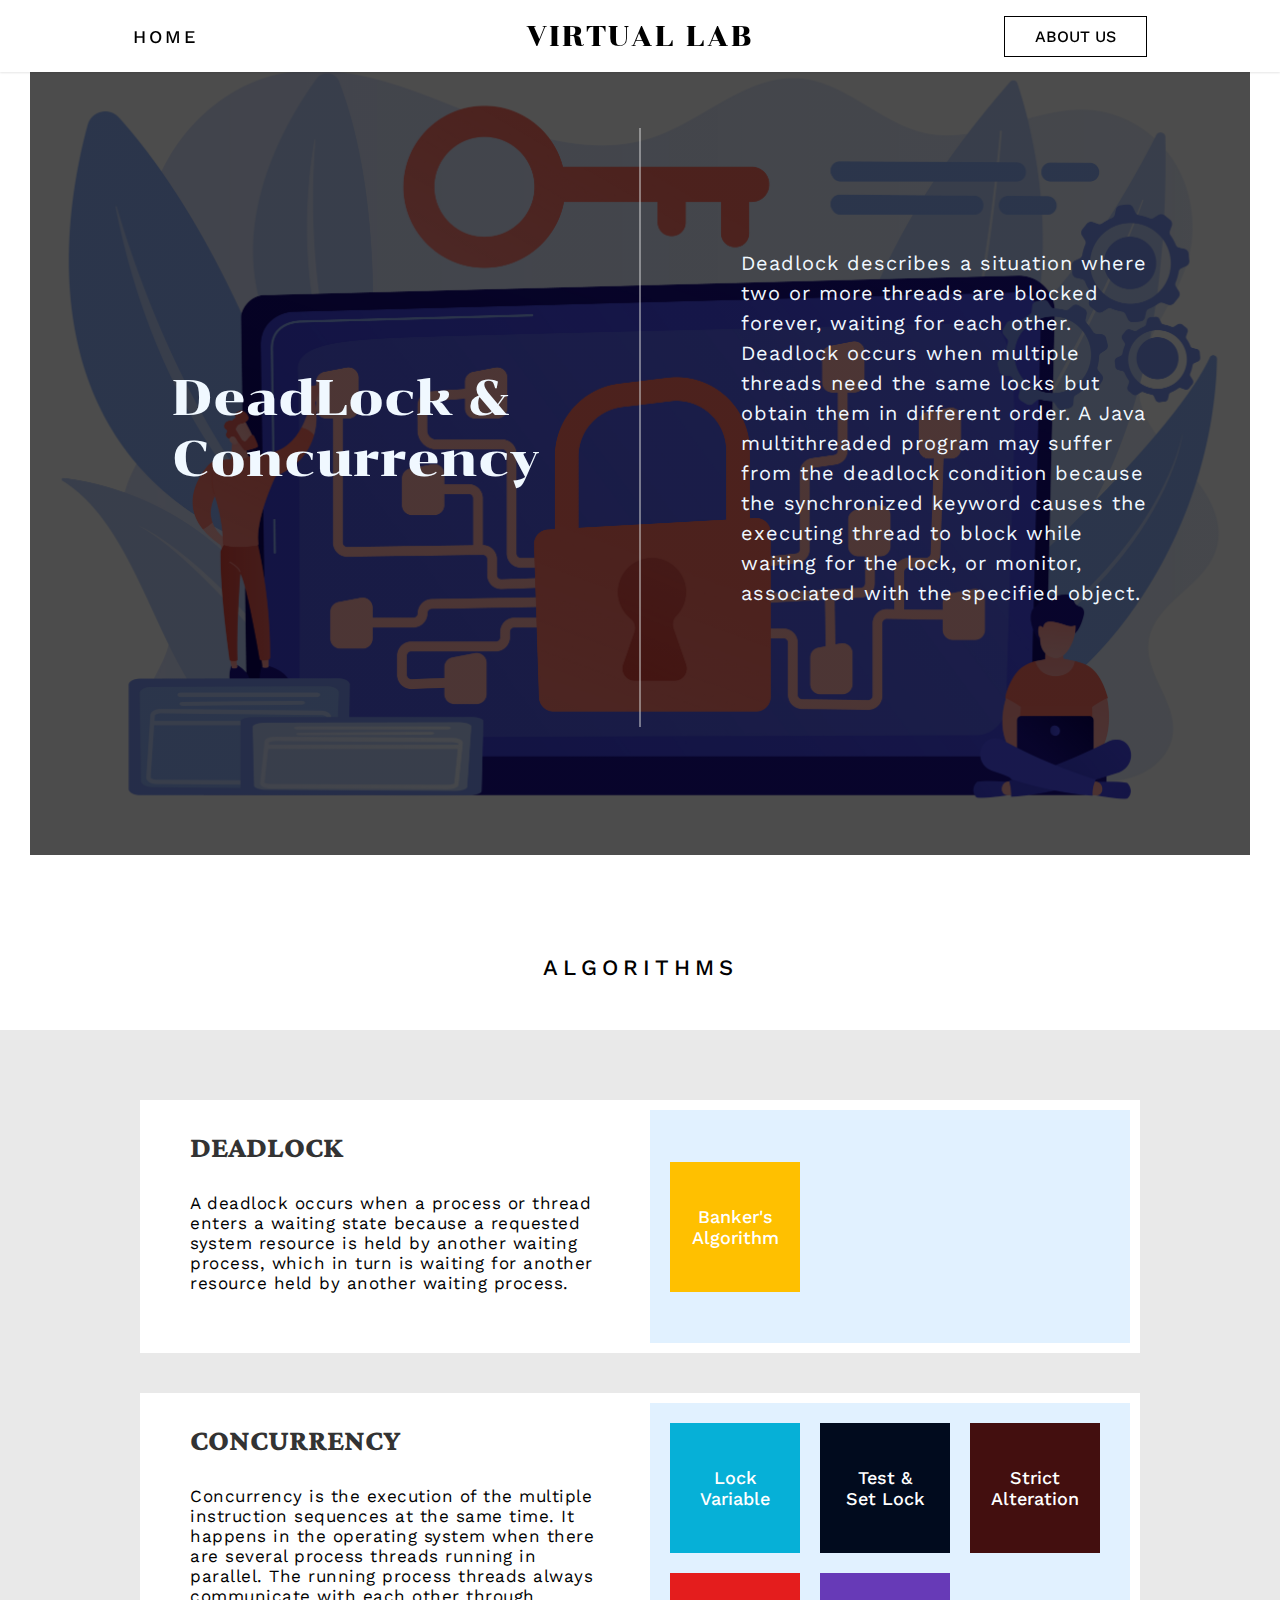
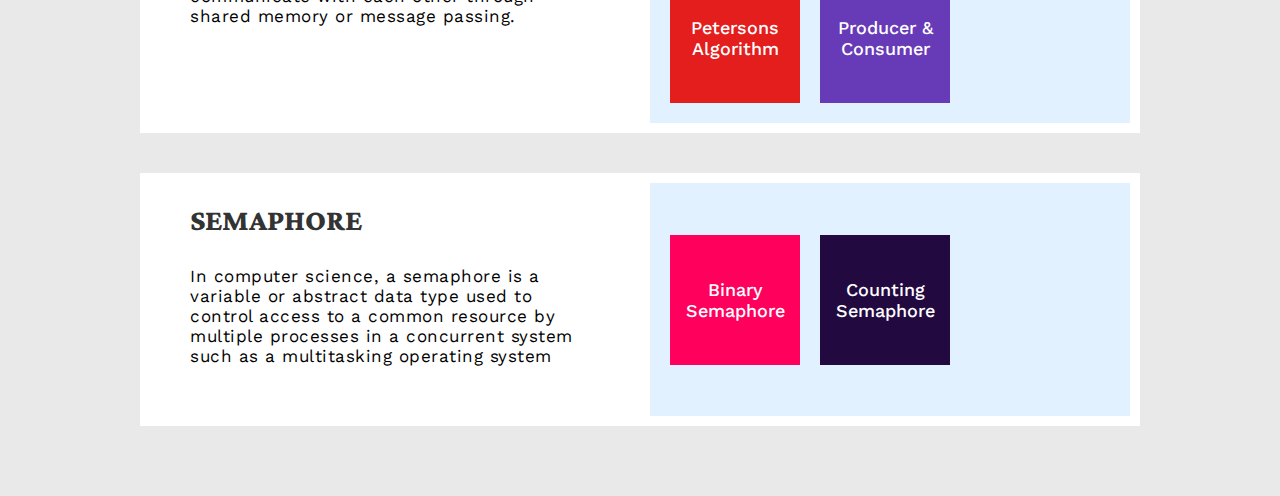
<file: deadlockAlgo/deadlock.html>
<!DOCTYPE html>
<html lang="en">
  <head>
    <meta charset="UTF-8" />
    <meta http-equiv="X-UA-Compatible" content="IE=edge" />
    <meta name="viewport" content="width=device-width, initial-scale=1.0" />
    <title>DeadLock and Concurrency</title>

    <link rel="preconnect" href="https://fonts.gstatic.com" />
    <link
      href="https://fonts.googleapis.com/css2?family=Chonburi&family=Crimson+Pro:ital,wght@0,200;0,300;0,400;0,500;0,600;0,700;0,800;0,900;1,200;1,300;1,400;1,500;1,600;1,700;1,800;1,900&family=Work+Sans:wght@100;200;300;400;500;600;700;800;900&display=swap"
      rel="stylesheet"
    />

    <link rel="stylesheet" href="deadlock.css" />
  </head>

  <body>
    <div class="header">
      <div class="nav">
        <div>
          <div class="name"><a href="../index.html">HOME</a></div>
          <div class="logo">VIRTUAL LAB</div>
          <div class="button">
            <div>ABOUT US</div>
          </div>
        </div>
      </div>

      <div class="main">
        <div class="image">
          <div class="main-heading">
            DeadLock &<br />
            Concurrency
          </div>
          <div class="divider"></div>
          <div class="main-content">
            Deadlock describes a situation where two or more threads are blocked
            forever, waiting for each other. Deadlock occurs when multiple
            threads need the same locks but obtain them in different order. A
            Java multithreaded program may suffer from the deadlock condition
            because the synchronized keyword causes the executing thread to
            block while waiting for the lock, or monitor, associated with the
            specified object.
          </div>
        </div>
      </div>

      <div class="content">
        <div class="menu">
          <div class="menu-heading">ALGORITHMS</div>
          <div class="menu-item">
            <div class="item-1">
              <div class="deadlock">
                <div class="theory">
                  <p class="heading">DEADLOCK</p>
                  <p>
                    A deadlock occurs when a process or thread enters a waiting
                    state because a requested system resource is held by another
                    waiting process, which in turn is waiting for another
                    resource held by another waiting process.
                  </p>
                </div>
                <div class="al-list">
                  <div class="li1">
                    <div class="d1">
                      <a
                        href="OS-Team 48 Semaphore, Deadlock and Concurrency/Bankers Algorithm/home.html"
                      >
                        <p>Banker's<br />Algorithm</p>
                      </a>
                    </div>
                  </div>
                </div>
              </div>
            </div>

            <div class="item-2">
              <div class="concurrency">
                <div class="theory">
                  <p class="heading">CONCURRENCY</p>
                  <p>
                    Concurrency is the execution of the multiple instruction
                    sequences at the same time. It happens in the operating
                    system when there are several process threads running in
                    parallel. The running process threads always communicate
                    with each other through shared memory or message passing.
                  </p>
                </div>
                <div class="al-list">
                  <div class="li1">
                    <div class="c1">
                      <a
                        href="OS-Team 48 Semaphore, Deadlock and Concurrency/Lock Variable/home.html"
                      >
                        <p>Lock<br />Variable</p>
                      </a>
                    </div>
                    <div class="c2">
                      <a
                        href="OS-Team 48 Semaphore, Deadlock and Concurrency/TSl/home.html"
                      >
                        <p>Test &<br />Set Lock</p>
                      </a>
                    </div>
                    <div class="c3">
                      <a
                        href="OS-Team 48 Semaphore, Deadlock and Concurrency/Strict alteration/home.html"
                      >
                        <p>Strict<br />Alteration</p>
                      </a>
                    </div>
                  </div>
                  <div class="li2">
                    <div class="c4">
                      <a
                        href="OS-Team 48 Semaphore, Deadlock and Concurrency/Peterson Algorithm/home.html"
                      >
                        <p>Petersons<br />Algorithm</p>
                      </a>
                    </div>
                    <div class="c5">
                      <a
                        href="OS-Team 48 Semaphore, Deadlock and Concurrency/Producer consumer/home.html"
                      >
                        <p>Producer &<br />Consumer</p>
                      </a>
                    </div>
                  </div>
                </div>
              </div>
            </div>

            <div class="item-3">
              <div class="semaphore">
                <div class="theory">
                  <p class="heading">SEMAPHORE</p>
                  <p>
                    In computer science, a semaphore is a variable or abstract
                    data type used to control access to a common resource by
                    multiple processes in a concurrent system such as a
                    multitasking operating system
                  </p>
                </div>
                <div class="al-list">
                  <div class="li1">
                    <div class="s1">
                      <a
                        href="OS-Team 48 Semaphore, Deadlock and Concurrency/Binary semaphore/home.html"
                      >
                        <p>Binary <br />Semaphore</p>
                      </a>
                    </div>
                    <div class="s2">
                      <a
                        href="OS-Team 48 Semaphore, Deadlock and Concurrency/Counting semaphore/home.html"
                      >
                        <p>Counting<br />Semaphore</p>
                      </a>
                    </div>
                  </div>
                </div>
              </div>
            </div>
          </div>
        </div>
      </div>
    </div>
  </body>
</html>
</file>
<file: deadlockAlgo/deadlock.css>
* {
  box-sizing: border-box;
  margin: 0;
  padding: 0;
}

body {
  width: 100vw;
  overflow-x: hidden;
}

.nav {
  z-index: 3;
  display: flex;
  justify-content: center;
  width: 100vw;
  height: 8vh;
  position: fixed;
  background-color: white;
  box-shadow: 0px 0.5px 2px rgba(0, 0, 0, 0.1);
}

.nav > div {
  display: flex;
  justify-content: space-between;
  align-items: center;
  font-family: "Work Sans", sans-serif;
  font-weight: 500;
  padding: 5px;
  width: 80%;
}

.nav > div > .name {
  font-size: 18px;
  letter-spacing: 3px;
  width: 20%;
}

.nav > div > .name > a {
  text-decoration: none;
  color: black;
}

.nav > div > .logo {
  font-family: "Chonburi", cursive;
  font-size: 28px;
  letter-spacing: 2px;
  width: 60%;
  display: flex;
  justify-content: center;
}

.nav > div > .button {
  display: flex;
  justify-content: flex-end;
  width: 20%;
}

.nav > div > .button > div {
  z-index: 1;
  border: 1px solid black;
  color: black;
  padding: 10px 30px;
  position: relative;
  animation: reversetextcolor;
  animation-duration: 400ms;
  animation-fill-mode: forwards;
}

.nav > div > .button > div:hover {
  animation: textcolor;
  animation-duration: 300ms;
  animation-fill-mode: forwards;
}

@keyframes textcolor {
  from {
    color: black;
  }
  to {
    color: white;
  }
}

@keyframes reversetextcolor {
  from {
    color: white;
  }
  to {
    color: black;
  }
}

.nav > div > .button > div::before {
  content: "";
  z-index: -1;
  position: absolute;
  top: 0;
  right: 0;
  bottom: 0;
  left: 0;
  background-color: rgba(0, 0, 0, 1);
  transform: scaleX(0);
  transform-origin: left;
  transition: transform 300ms ease-in-out;
}

.nav > div > .button > div:hover::before,
.nav > div > .button > div:focus::before {
  transform: scaleX(1);
}

.main {
  z-index: 1;
  padding: 0px 30px;
  width: 100%;
  height: 100%;
  position: fixed;
}

.main > .image {
  background-image: linear-gradient(
      to bottom,
      rgba(0, 0, 0, 0.7),
      rgba(0, 0, 0, 0.7)
    ),
    url("../assets/images/deadlock.jpg");
  height: 95vh;
  background-position: center;
  background-size: cover;
  display: flex;
  align-items: center;
}

.main > .image > div {
  width: 50%;
}

.main > .image > .main-heading {
  font-family: "Chonburi", cursive;
  font-size: 50px;
  color: aliceblue;
  padding: 100px;
  display: flex;
  justify-content: flex-end;
}

.main > .image > .main-content {
  font-family: "Work Sans", sans-serif;
  font-size: 20px;
  line-height: 30px;
  letter-spacing: 1px;
  color: aliceblue;
  padding: 100px;
  display: flex;
  justify-content: flex-start;
}

.main > .image > .divider {
  width: 2px;
  background-color: rgba(214, 214, 214, 0.5);
  height: 70%;
}

.content {
  position: relative;
  z-index: 2;
  padding-top: 95vh;
  width: 100vw;
}

.content > .menu {
  background-color: white;
}

.content > .menu > .menu-heading {
  font-family: "Work Sans", sans-serif;
  font-size: 22px;
  font-weight: 500;
  letter-spacing: 5px;
  display: flex;
  justify-content: center;
  padding: 100px 0px 50px 0px;
  background-color: white;
}

.content > .menu > .menu-item {
  padding: 50px;
  background-color: rgb(233, 233, 233);
  display: flex;
  flex-direction: column;
  align-items: center;
}

.content > .menu > .menu-item > div {
  font-family: "Work Sans", sans-serif;
  display: flex;
  flex-direction: column;
  align-items: center;
  background-color: white;
  width: 1000px;
  margin: 20px;
  padding: 10px 10px 10px 30px;
}

.content > .menu > .menu-item > div > .heading {
  font-size: 18px;
  font-weight: 600;
  letter-spacing: 8px;
}

.content > .menu > .menu-item > div > div {
  display: flex;
  justify-content: center;
}

.content > .menu > .menu-item > div > div > div:first-child {
  width: 50%;
}

.content > .menu > .menu-item > div > div > div:last-child {
  width: 50%;
}

.content > .menu > .menu-item > div > div > .theory {
  padding: 20px;
}

.content > .menu > .menu-item > div > div > .theory > p.heading {
  font-family: "Crimson Pro";
  font-weight: 800;
  font-size: 30px;
  color: #333333;
}

.content > .menu > .menu-item > div > div > .theory > p:not(.heading) {
  display: flex;
  padding: 30px 30px 30px 0px;
  font-size: 17px;
  letter-spacing: 0.5px;
  line-height: 20px;
}

.content > .menu > .menu-item > div > div > .al-list {
  display: flex;
  flex-direction: column;
  justify-content: center;
  align-items: flex-start;
  padding: 10px;
  background-color: rgb(225, 241, 255);
}
.content > .menu > .menu-item > div > div > .al-list > .li1 {
  display: flex;
  justify-content: space-evenly;
  text-align: center;
}
.content > .menu > .menu-item > div > div > .al-list > .li2 {
  display: flex;
  justify-content: space-evenly;
  text-align: center;
}

.content > .menu > .menu-item > div > div > .al-list > .li1 > div {
  margin: 10px;
}
.content > .menu > .menu-item > div > div > .al-list > .li2 > div {
  margin: 10px;
}
.content > .menu > .menu-item > div > div > .al-list > .li1 > div > a {
  text-decoration: none;
  color: inherit;
  z-index: 10;
}
.content > .menu > .menu-item > div > div > .al-list > .li2 > div > a {
  text-decoration: none;
  color: inherit;
  z-index: 10;
}
.menu-item > div > div > .al-list > div > div > a > p {
  width: 130px;
  height: 130px;
  font-size: 18px;
  font-weight: 500;
  cursor: pointer;
  display: flex;
  justify-content: center;
  align-items: center;
}
.menu-item > div > div > .al-list > div > div {
  width: 130px;
  height: 130px;
  cursor: pointer;
  display: flex;
  flex-direction: column;
  justify-content: center;
  align-items: center;
  position: relative;
  z-index: 2;
}

.menu-item > div > div > .al-list > div > div::before {
  content: "";
  position: absolute;
  top: 0;
  bottom: 0;
  right: 0;
  left: 0;
  z-index: 1;
  transition: top, bottom, right, left, 300ms ease-in-out;
}
.menu-item > .item-1 > div > .al-list > div > .d1::before {
  border: 3px solid #ffc000;
}
.menu-item > .item-2 > div > .al-list > div > .c1::before {
  border: 3px solid #06b0d7;
}
.menu-item > .item-2 > div > .al-list > div > .c2::before {
  border: 3px solid #010b1e;
}
.menu-item > .item-2 > div > .al-list > div > .c3::before {
  border: 3px solid #430f0f;
}
.menu-item > .item-2 > div > .al-list > div > .c4::before {
  border: 3px solid #e41d1d;
}
.menu-item > .item-2 > div > .al-list > div > .c5::before {
  border: 3px solid #673ab7;
}
.menu-item > .item-3 > div > .al-list > div > .s1::before {
  border: 3px solid #ff005d;
}
.menu-item > .item-3 > div > .al-list > div > .s2::before {
  border: 3px solid #220a41;
}

.menu-item > div > div > .al-list > div > div:hover::before,
.menu-item > div > div > .al-list > div > div:focus::before {
  top: calc(3px * -2);
  bottom: calc(3px * -2);
  right: calc(3px * -2);
  left: calc(3px * -2);
}
.menu-item > .item-1 > div > .al-list > div > div > a > p {
  color: white;
  background-color: #ffc000;
}
.menu-item > .item-2 > div > .al-list > .li1 > .c1 > a > p {
  color: white;
  background-color: #06b0d7;
}
.menu-item > .item-2 > div > .al-list > .li1 > .c2 > a > p {
  color: white;
  background-color: #010b1e;
}
.menu-item > .item-2 > div > .al-list > .li1 > .c3 > a > p {
  color: white;
  background-color: #430f0f;
}
.menu-item > .item-2 > div > .al-list > .li2 > .c4 > a > p {
  color: white;
  background-color: #e41d1d;
}
.menu-item > .item-2 > div > .al-list > .li2 > .c5 > a > p {
  color: white;
  background-color: #673ab7;
}
.menu-item > .item-3 > div > .al-list > .li1 > .s1 > a > p {
  color: white;
  background-color: #ff005d;
}
.menu-item > .item-3 > div > .al-list > .li1 > .s2 > a > p {
  color: white;
  background-color: #220a41;
}
</file>
